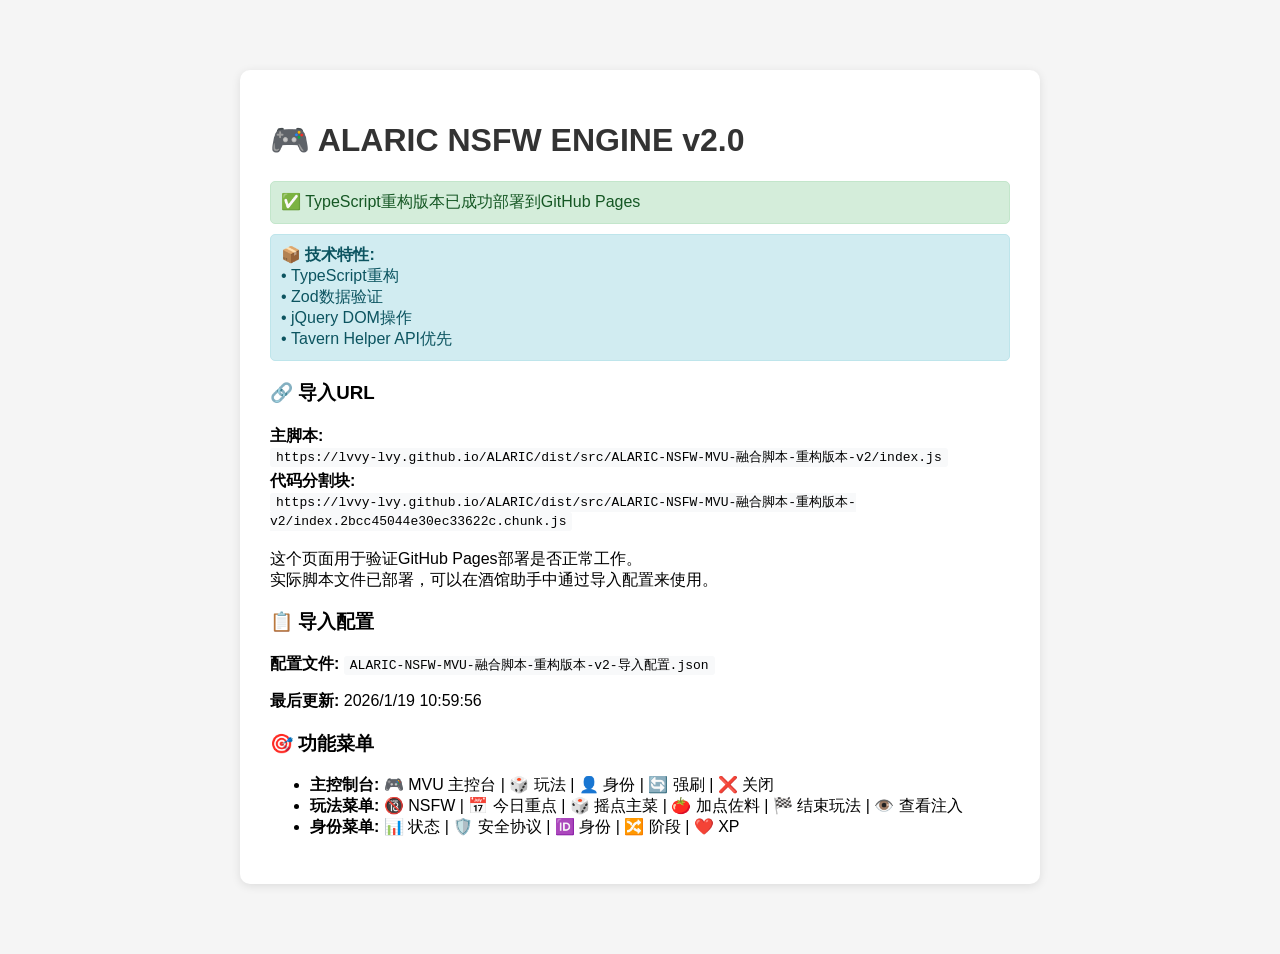
<file: docs/index.html>
<!DOCTYPE html>
<html lang="zh-CN">
<head>
    <meta charset="UTF-8">
    <meta name="viewport" content="width=device-width, initial-scale=1.0">
    <title>ALARIC NSFW ENGINE v2.0 - TypeScript重构版</title>
    <style>
        body {
            font-family: Arial, sans-serif;
            max-width: 800px;
            margin: 50px auto;
            padding: 20px;
            background: #f5f5f5;
        }
        .container {
            background: white;
            padding: 30px;
            border-radius: 10px;
            box-shadow: 0 2px 10px rgba(0,0,0,0.1);
        }
        h1 { color: #333; }
        .status { padding: 10px; margin: 10px 0; border-radius: 5px; }
        .success { background: #d4edda; color: #155724; border: 1px solid #c3e6cb; }
        .info { background: #d1ecf1; color: #0c5460; border: 1px solid #bee5eb; }
        code { background: #f8f9fa; padding: 2px 6px; border-radius: 3px; }
        .urls { margin: 20px 0; }
        .url { margin: 5px 0; }
    </style>
</head>
<body>
    <div class="container">
        <h1>🎮 ALARIC NSFW ENGINE v2.0</h1>
        <div class="status success">
            ✅ TypeScript重构版本已成功部署到GitHub Pages
        </div>
        <div class="status info">
            📦 <strong>技术特性:</strong><br>
            • TypeScript重构<br>
            • Zod数据验证<br>
            • jQuery DOM操作<br>
            • Tavern Helper API优先
        </div>

        <h3>🔗 导入URL</h3>
        <div class="urls">
            <div class="url">
                <strong>主脚本:</strong><br>
                <code>https://lvvy-lvy.github.io/ALARIC/dist/src/ALARIC-NSFW-MVU-融合脚本-重构版本-v2/index.js</code>
            </div>
            <div class="url">
                <strong>代码分割块:</strong><br>
                <code>https://lvvy-lvy.github.io/ALARIC/dist/src/ALARIC-NSFW-MVU-融合脚本-重构版本-v2/index.2bcc45044e30ec33622c.chunk.js</code>
            </div>
        </div>

        <p>
            这个页面用于验证GitHub Pages部署是否正常工作。<br>
            实际脚本文件已部署，可以在酒馆助手中通过导入配置来使用。
        </p>

        <h3>📋 导入配置</h3>
        <p>
            <strong>配置文件:</strong> <code>ALARIC-NSFW-MVU-融合脚本-重构版本-v2-导入配置.json</code>
        </p>

        <p>
            <strong>最后更新:</strong> 2026/1/19 10:59:56
        </p>

        <h3>🎯 功能菜单</h3>
        <ul>
            <li><strong>主控制台:</strong> 🎮 MVU 主控台 | 🎲 玩法 | 👤 身份 | 🔄 强刷 | ❌ 关闭</li>
            <li><strong>玩法菜单:</strong> 🔞 NSFW | 📅 今日重点 | 🎲 摇点主菜 | 🍅 加点佐料 | 🏁 结束玩法 | 👁️ 查看注入</li>
            <li><strong>身份菜单:</strong> 📊 状态 | 🛡️ 安全协议 | 🆔 身份 | 🔀 阶段 | ❤️ XP</li>
        </ul>
    </div>
</body>
</html>
</file>
